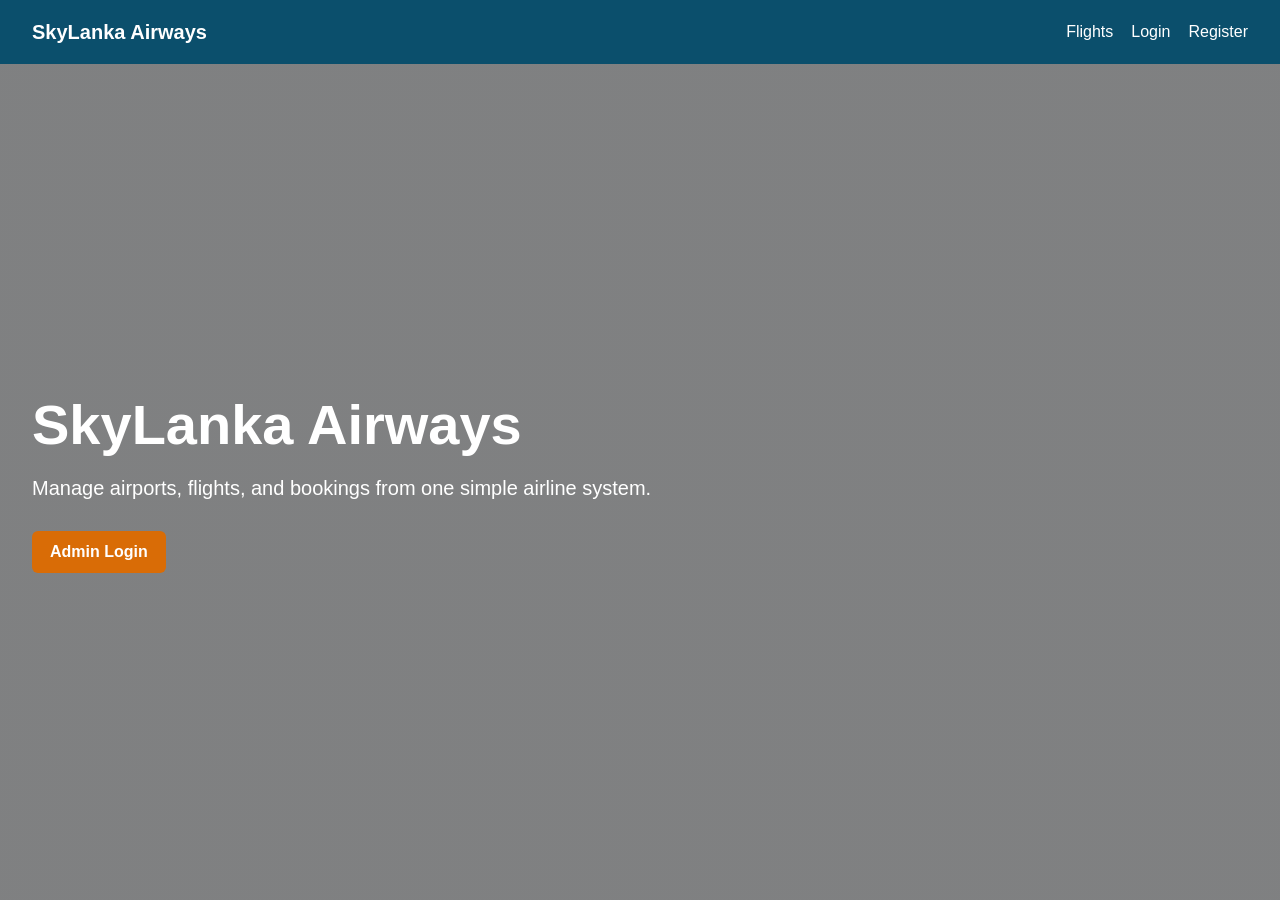
<file: index.html>
<!DOCTYPE html>
<html lang="en">
<head>
    <meta charset="UTF-8">
    <meta name="viewport" content="width=device-width, initial-scale=1">
    <title>SkyLanka Airways</title>
    <link rel="stylesheet" href="style.css">
</head>
<body>
<nav class="navbar">
    <a class="brand" href="index.html">SkyLanka Airways</a>
    <div class="nav-links">
        <a href="flights.html">Flights</a>
        <a href="login.html">Login</a>
        <a href="register.html">Register</a>
    </div>
</nav>

<main class="hero">
    <section>
        <h1>SkyLanka Airways</h1>
        <p>Manage airports, flights, and bookings from one simple airline system.</p>
        <a class="button" href="login.html">Admin Login</a>
    </section>
</main>
</body>
</html>
</file>
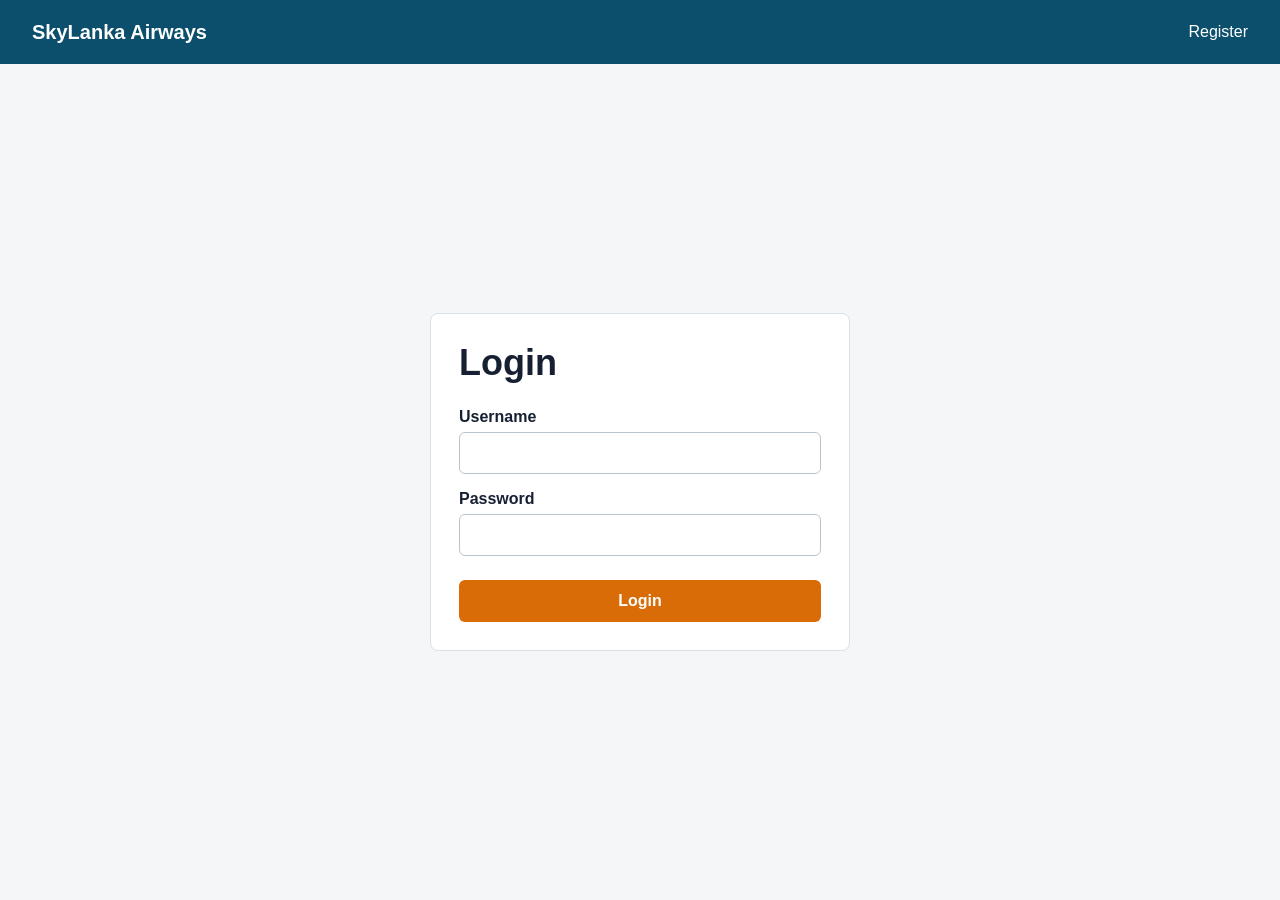
<file: admin-dashboard.html>
<!DOCTYPE html>
<html lang="en">
<head>
    <meta charset="UTF-8">
    <meta name="viewport" content="width=device-width, initial-scale=1">
    <title>Dashboard - SkyLanka Airways</title>
    <link rel="stylesheet" href="style.css">
</head>
<body data-page="dashboard">
<nav class="navbar">
    <a class="brand" href="admin-dashboard.html">SkyLanka Airways</a>
    <div class="nav-links">
        <a href="airports.html">Airports</a>
        <a href="flights.html">Flights</a>
        <a href="bookings.html">Bookings</a>
        <button type="button" data-logout>Logout</button>
    </div>
</nav>

<main class="container">
    <h1>Dashboard</h1>
    <section class="dashboard">
        <article class="card">
            <span>Total Airports</span>
            <strong id="airportCount">0</strong>
        </article>
        <article class="card">
            <span>Total Flights</span>
            <strong id="flightCount">0</strong>
        </article>
        <article class="card">
            <span>Total Bookings</span>
            <strong id="bookingCount">0</strong>
        </article>
    </section>
</main>

<script src="app.js"></script>
</body>
</html>
</file>
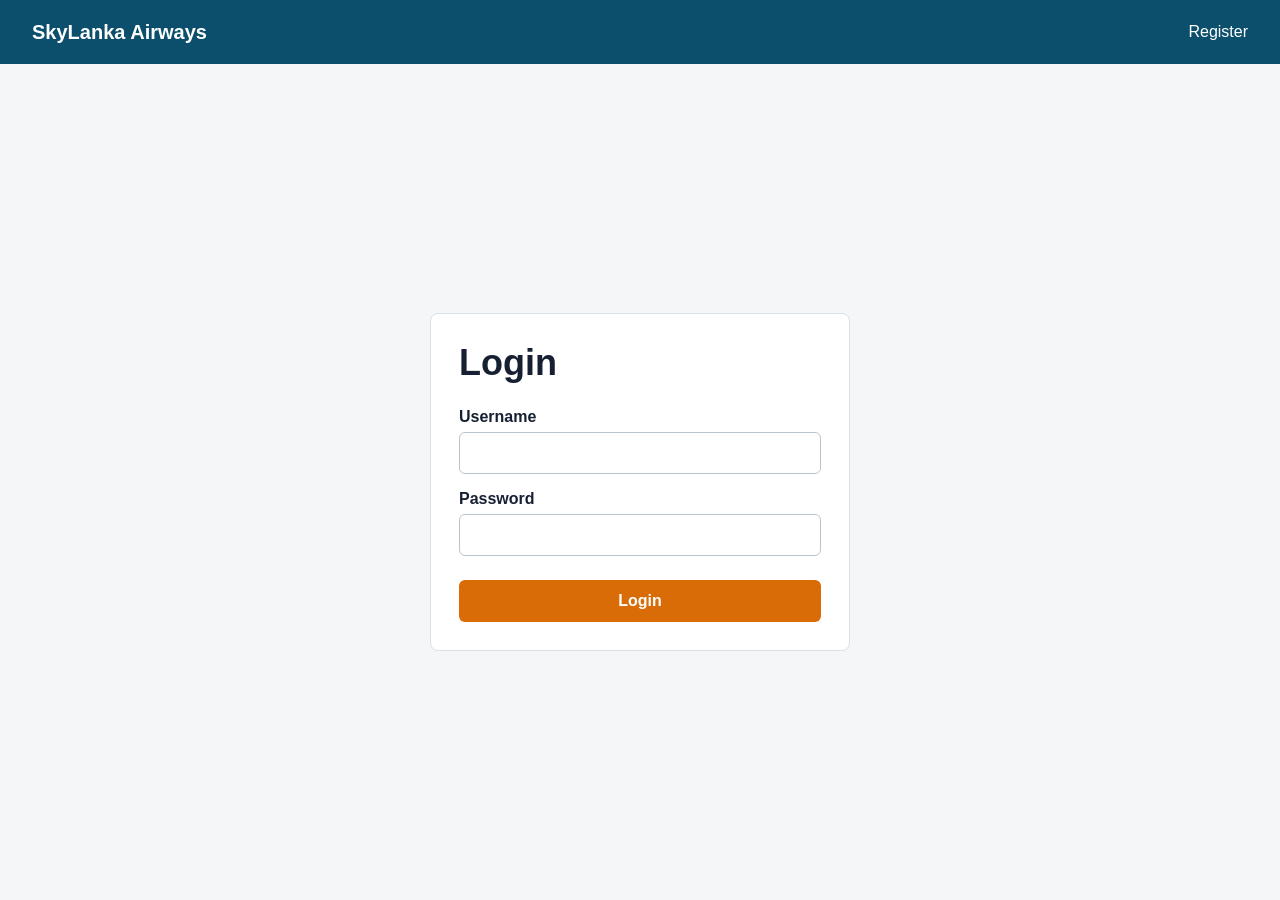
<file: airports.html>
<!DOCTYPE html>
<html lang="en">
<head>
    <meta charset="UTF-8">
    <meta name="viewport" content="width=device-width, initial-scale=1">
    <title>Airports - SkyLanka Airways</title>
    <link rel="stylesheet" href="style.css">
</head>
<body data-page="airports">
<nav class="navbar">
    <a class="brand" href="admin-dashboard.html">SkyLanka Airways</a>
    <div class="nav-links">
        <a href="flights.html">Flights</a>
        <a href="bookings.html">Bookings</a>
        <button type="button" data-logout>Logout</button>
    </div>
</nav>

<main class="container">
    <h1>Airports</h1>
    <form id="airportForm" class="form-row">
        <input id="code" placeholder="Code" maxlength="10" required>
        <input id="name" placeholder="Airport name" required>
        <input id="city" placeholder="City" required>
        <button type="submit">Save</button>
    </form>

    <table>
        <thead>
        <tr>
            <th>ID</th>
            <th>Code</th>
            <th>Name</th>
            <th>City</th>
        </tr>
        </thead>
        <tbody id="airportTable"></tbody>
    </table>
</main>

<script src="app.js"></script>
</body>
</html>
</file>
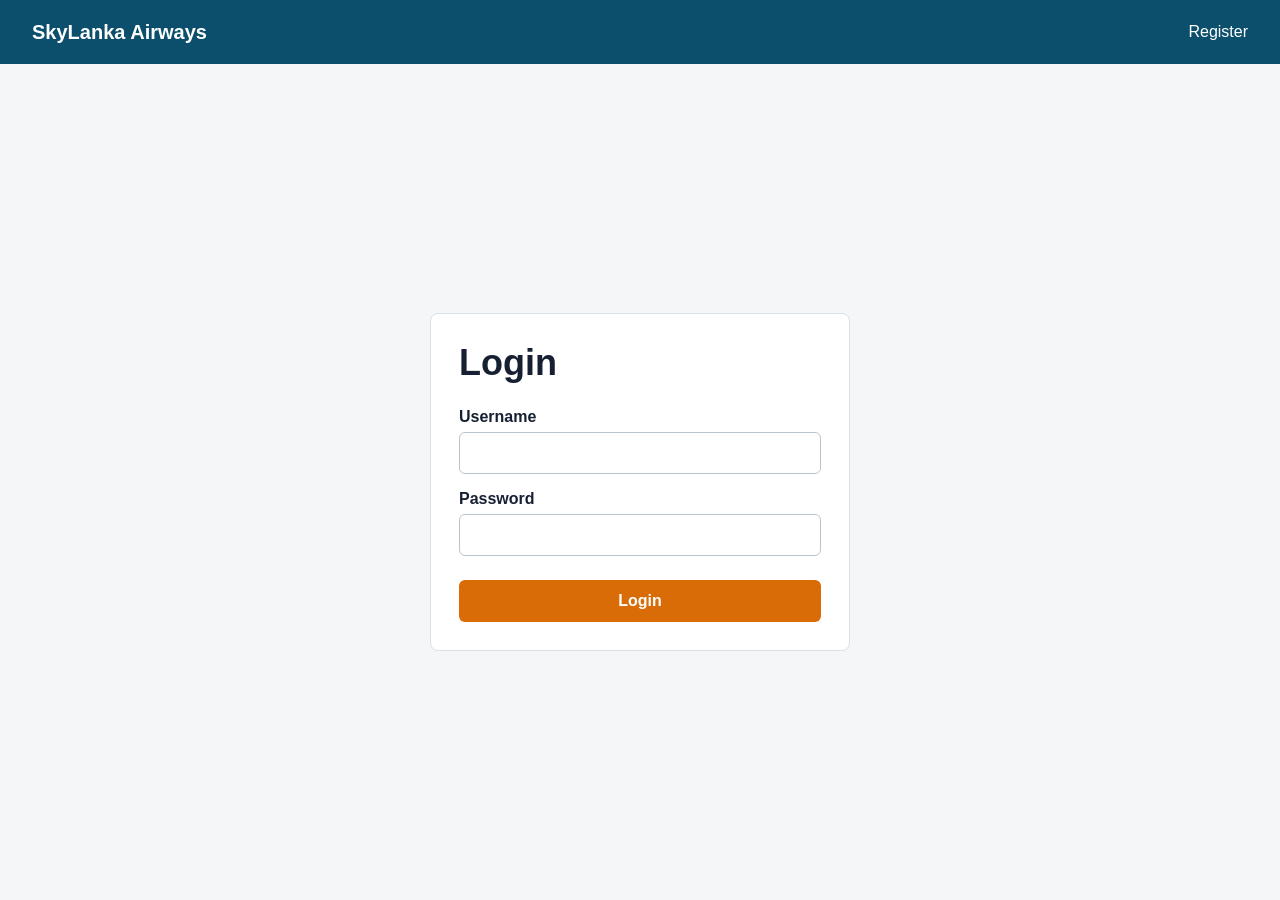
<file: bookings.html>
<!DOCTYPE html>
<html lang="en">
<head>
    <meta charset="UTF-8">
    <meta name="viewport" content="width=device-width, initial-scale=1">
    <title>Bookings - SkyLanka Airways</title>
    <link rel="stylesheet" href="style.css">
</head>
<body data-page="bookings">
<nav class="navbar">
    <a class="brand" href="admin-dashboard.html">SkyLanka Airways</a>
    <div class="nav-links">
        <a href="airports.html">Airports</a>
        <a href="flights.html">Flights</a>
        <button type="button" data-logout>Logout</button>
    </div>
</nav>

<main class="container">
    <h1>Bookings</h1>
    <table>
        <thead>
        <tr>
            <th>ID</th>
            <th>Passenger</th>
            <th>Email</th>
            <th>Seat</th>
            <th>Status</th>
        </tr>
        </thead>
        <tbody id="bookingTable"></tbody>
    </table>
</main>

<script src="app.js"></script>
</body>
</html>
</file>
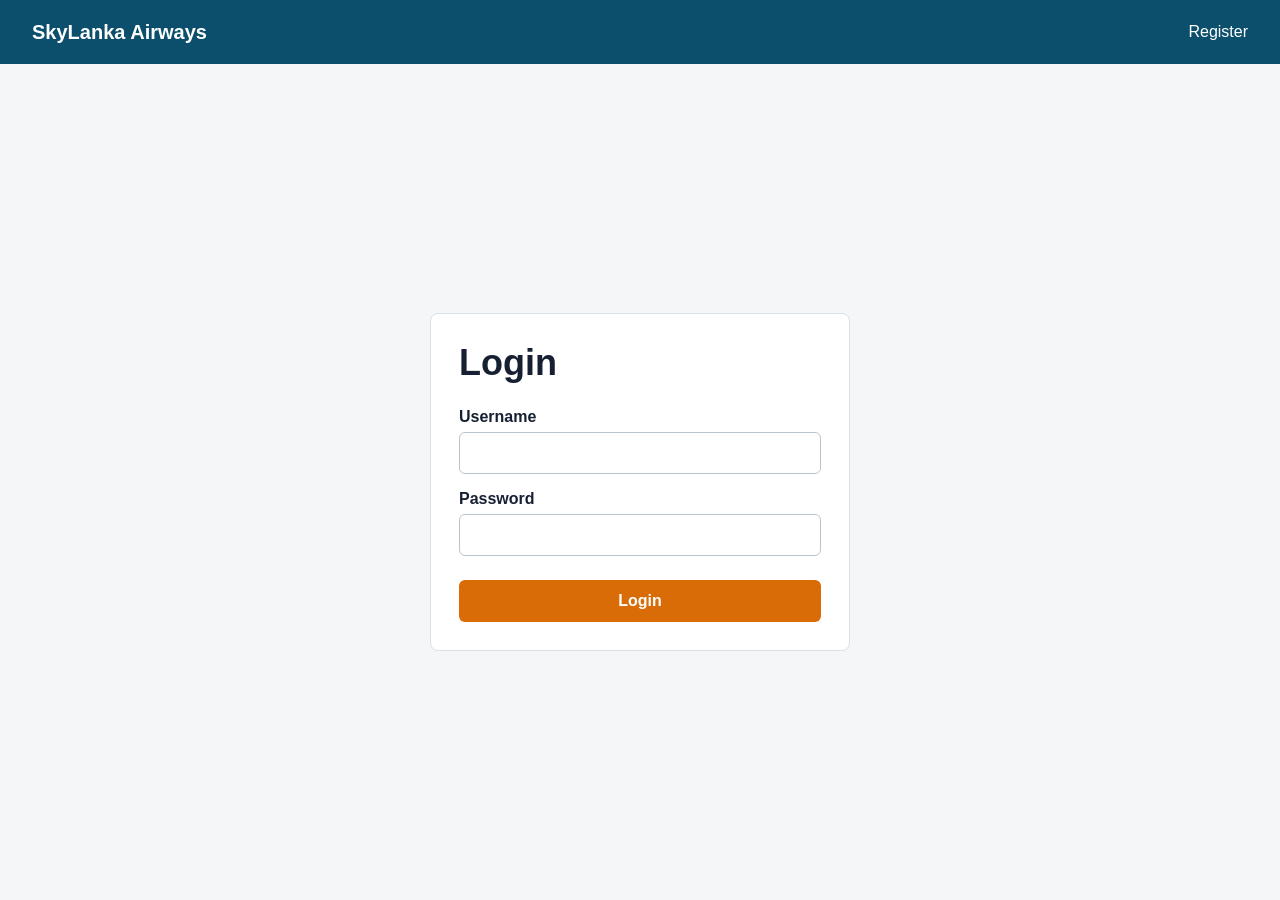
<file: flights.html>
<!DOCTYPE html>
<html lang="en">
<head>
    <meta charset="UTF-8">
    <meta name="viewport" content="width=device-width, initial-scale=1">
    <title>Flights - SkyLanka Airways</title>
    <link rel="stylesheet" href="style.css">
</head>
<body data-page="flights">
<nav class="navbar">
    <a class="brand" href="admin-dashboard.html">SkyLanka Airways</a>
    <div class="nav-links">
        <a href="airports.html">Airports</a>
        <a href="bookings.html">Bookings</a>
        <button type="button" data-logout>Logout</button>
    </div>
</nav>

<main class="container">
    <h1>Flights</h1>
    <table>
        <thead>
        <tr>
            <th>ID</th>
            <th>Flight No</th>
            <th>Origin</th>
            <th>Destination</th>
            <th>Departure</th>
            <th>Capacity</th>
            <th>Price</th>
        </tr>
        </thead>
        <tbody id="flightTable"></tbody>
    </table>
</main>

<script src="app.js"></script>
</body>
</html>
</file>
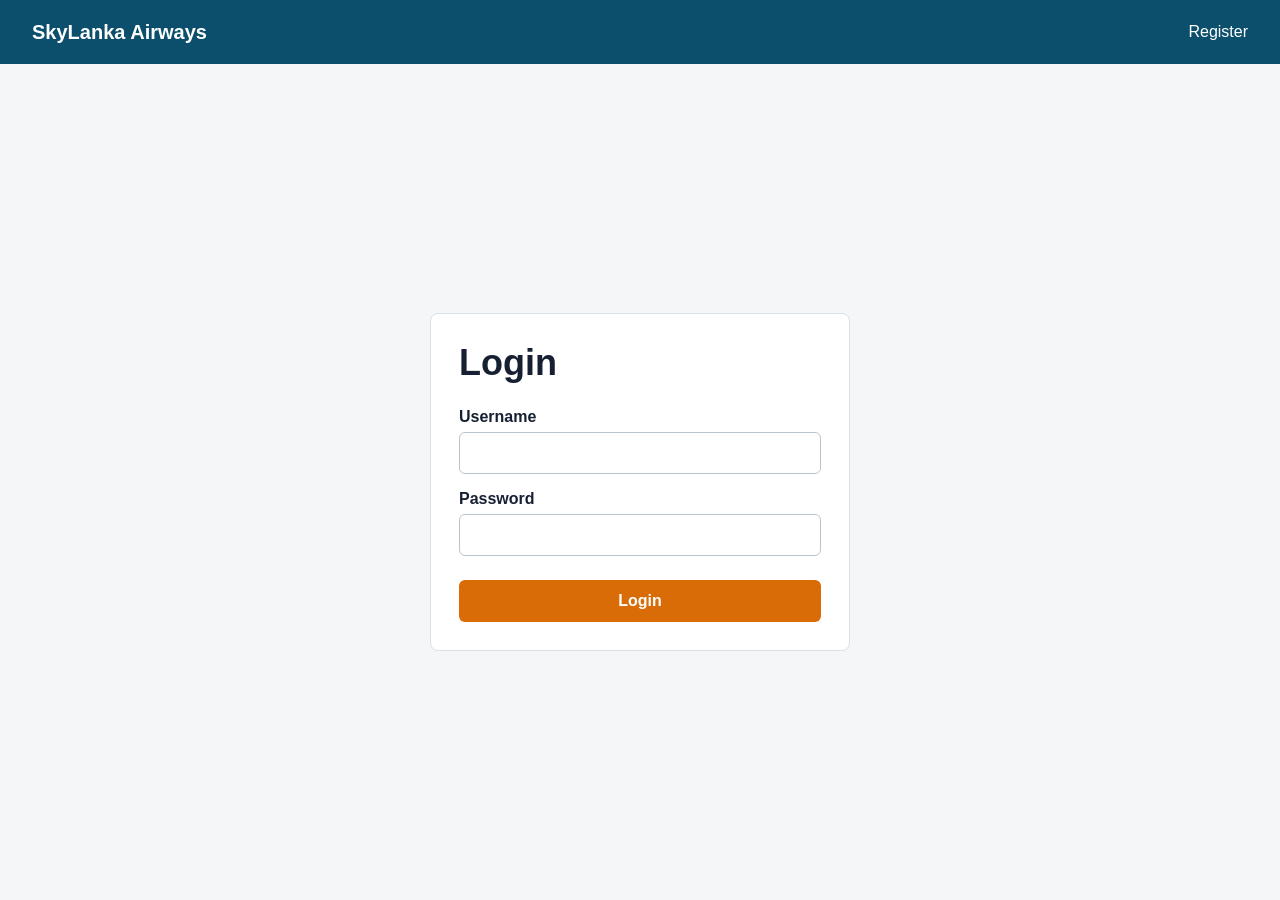
<file: login.html>
<!DOCTYPE html>
<html lang="en">
<head>
    <meta charset="UTF-8">
    <meta name="viewport" content="width=device-width, initial-scale=1">
    <title>Login - SkyLanka Airways</title>
    <link rel="stylesheet" href="style.css">
</head>
<body>
<nav class="navbar">
    <a class="brand" href="index.html">SkyLanka Airways</a>
    <div class="nav-links">
        <a href="register.html">Register</a>
    </div>
</nav>

<main class="auth-page">
    <form id="loginForm" class="panel">
        <h1>Login</h1>
        <label for="username">Username</label>
        <input id="username" type="text" autocomplete="username" required>

        <label for="password">Password</label>
        <input id="password" type="password" autocomplete="current-password" required>

        <button type="submit">Login</button>
    </form>
</main>

<script src="app.js"></script>
</body>
</html>
</file>
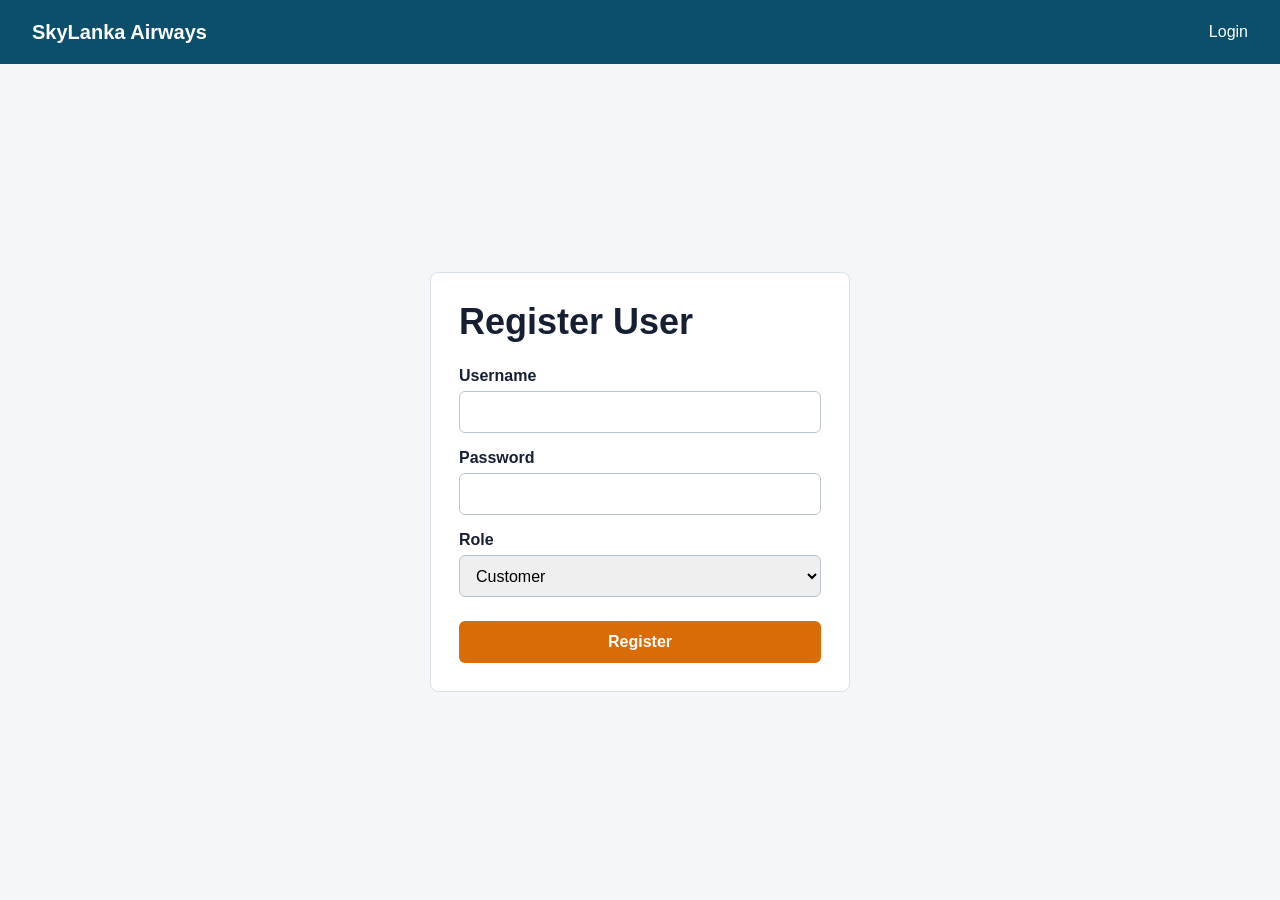
<file: register.html>
<!DOCTYPE html>
<html lang="en">
<head>
    <meta charset="UTF-8">
    <meta name="viewport" content="width=device-width, initial-scale=1">
    <title>Register - SkyLanka Airways</title>
    <link rel="stylesheet" href="style.css">
</head>
<body>
<nav class="navbar">
    <a class="brand" href="index.html">SkyLanka Airways</a>
    <div class="nav-links">
        <a href="login.html">Login</a>
    </div>
</nav>

<main class="auth-page">
    <form id="registerForm" class="panel">
        <h1>Register User</h1>
        <label for="username">Username</label>
        <input id="username" type="text" autocomplete="username" required>

        <label for="password">Password</label>
        <input id="password" type="password" autocomplete="new-password" required>

        <label for="role">Role</label>
        <select id="role">
            <option value="CUSTOMER">Customer</option>
            <option value="STAFF">Staff</option>
            <option value="ADMIN">Admin</option>
        </select>

        <button type="submit">Register</button>
    </form>
</main>

<script src="app.js"></script>
</body>
</html>
</file>
<file: style.css>
* {
    box-sizing: border-box;
}

body {
    margin: 0;
    font-family: Arial, sans-serif;
    color: #172033;
    background: #f4f6f8;
}

a {
    color: inherit;
    text-decoration: none;
}

.navbar {
    min-height: 64px;
    display: flex;
    align-items: center;
    justify-content: space-between;
    gap: 24px;
    padding: 0 32px;
    color: white;
    background: #0b4f6c;
}

.brand {
    font-size: 20px;
    font-weight: 700;
}

.nav-links {
    display: flex;
    align-items: center;
    gap: 18px;
    flex-wrap: wrap;
}

.nav-links a,
.nav-links button {
    color: white;
    font: inherit;
    background: transparent;
    border: 0;
    cursor: pointer;
}

.hero {
    min-height: calc(100vh - 64px);
    display: flex;
    align-items: center;
    padding: 48px 32px;
    color: white;
    background:
            linear-gradient(rgba(0, 0, 0, .48), rgba(0, 0, 0, .48)),
            url("https://images.unsplash.com/photo-1436491865332-7a61a109cc05?auto=format&fit=crop&w=1600&q=80");
    background-position: center;
    background-size: cover;
}

.hero section {
    max-width: 760px;
}

h1 {
    margin: 0 0 24px;
    font-size: 36px;
}

.hero h1 {
    margin-bottom: 16px;
    font-size: 56px;
}

.hero p {
    max-width: 620px;
    margin: 0 0 28px;
    font-size: 20px;
    line-height: 1.5;
}

.container {
    max-width: 1120px;
    margin: 0 auto;
    padding: 40px 24px;
}

.auth-page {
    min-height: calc(100vh - 64px);
    display: grid;
    place-items: center;
    padding: 32px 16px;
}

.panel {
    width: min(100%, 420px);
    padding: 28px;
    background: white;
    border: 1px solid #d9e0e7;
    border-radius: 8px;
}

label {
    display: block;
    margin: 16px 0 6px;
    font-weight: 700;
}

input,
select {
    width: 100%;
    min-height: 42px;
    padding: 10px 12px;
    border: 1px solid #b9c4cf;
    border-radius: 6px;
    font: inherit;
}

button,
.button {
    display: inline-flex;
    align-items: center;
    justify-content: center;
    min-height: 42px;
    padding: 10px 18px;
    color: white;
    font: inherit;
    font-weight: 700;
    background: #d96c06;
    border: 0;
    border-radius: 6px;
    cursor: pointer;
}

.panel button {
    width: 100%;
    margin-top: 24px;
}

.dashboard {
    display: grid;
    grid-template-columns: repeat(3, minmax(0, 1fr));
    gap: 18px;
}

.card {
    padding: 24px;
    background: white;
    border: 1px solid #d9e0e7;
    border-radius: 8px;
}

.card span {
    display: block;
    margin-bottom: 10px;
    color: #566579;
}

.card strong {
    font-size: 34px;
}

.form-row {
    display: grid;
    grid-template-columns: 120px 1fr 1fr auto;
    gap: 12px;
    margin-bottom: 24px;
}

table {
    width: 100%;
    border-collapse: collapse;
    background: white;
    border: 1px solid #d9e0e7;
}

th,
td {
    padding: 12px;
    border-bottom: 1px solid #e4e9ee;
    text-align: left;
}

th {
    color: #566579;
    background: #eef2f5;
}

@media (max-width: 760px) {
    .navbar {
        align-items: flex-start;
        flex-direction: column;
        padding: 18px;
    }

    .hero h1 {
        font-size: 40px;
    }

    .dashboard,
    .form-row {
        grid-template-columns: 1fr;
    }

    table {
        display: block;
        overflow-x: auto;
        white-space: nowrap;
    }
}
</file>
